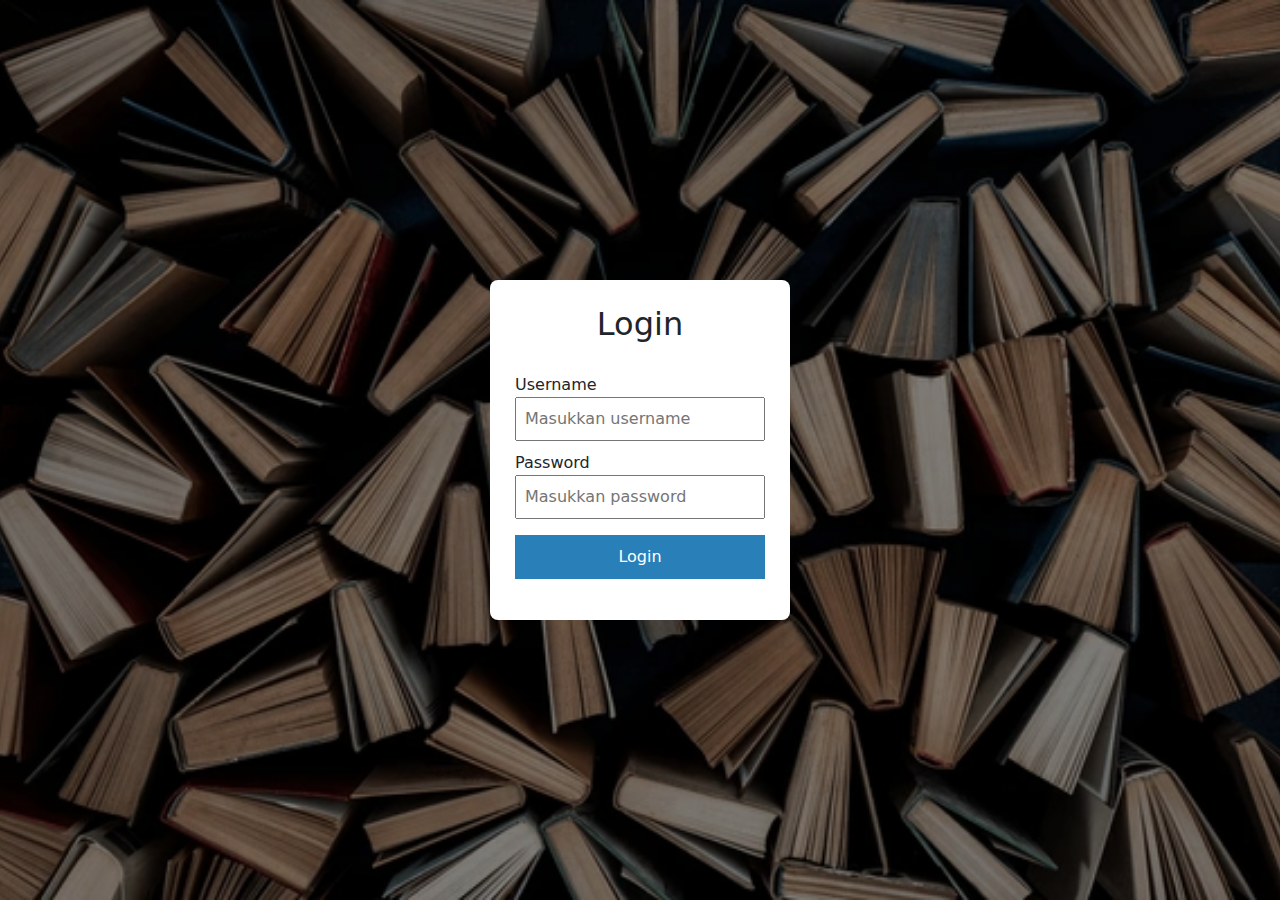
<file: index.html>
<!DOCTYPE html>
<html lang="id">
    <head>
        <meta charset="UTF-8">
        <meta name="viewport" content="with=device-width, initial-scale=1.0">
        <title>Login</title>
        <link rel="stylesheet" href="index.css">
        <link rel="stylesheet" href="https://cdn.jsdelivr.net/npm/bootstrap@5.3.8/dist/css/bootstrap.min.css">
    </head>
    <body>
        <div class="login-container">
            <h2>Login</h2>
            <form id="loginForm">
                <label>Username</label>
                <input type="text" id="username" placeholder="Masukkan username" required>

                <label>Password</label>
                <input class="mb-3" type="password" id="password" placeholder="Masukkan password" required>

                <button type="submit" href="beranda.html">Login</button>
                <p id="message"></p>
            </form>
        </div>

        <script src="index.js"></script>
        <script src="https://cdn.jsdelivr.net/npm/bootstrap@5.3.8/dist/js/bootstrap.bundle.min.js"></script>
    </body>
</html>
</file>
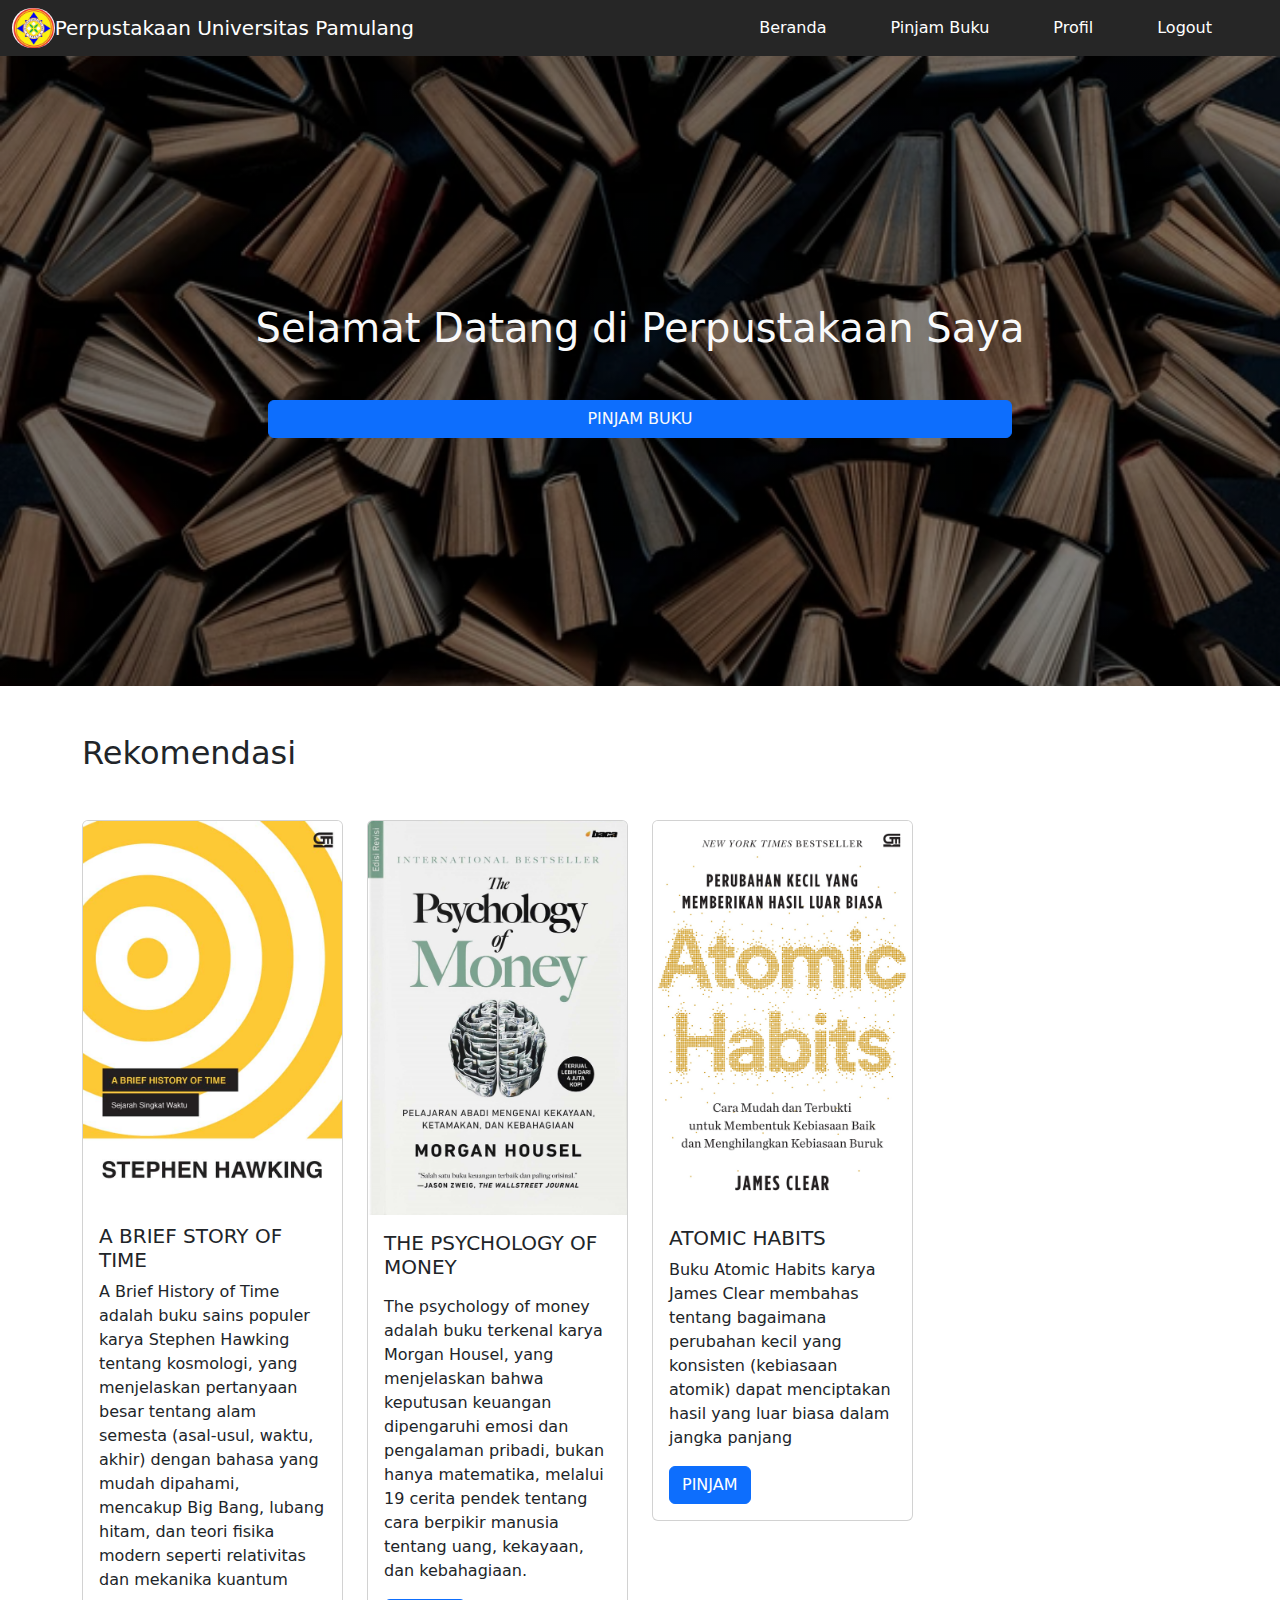
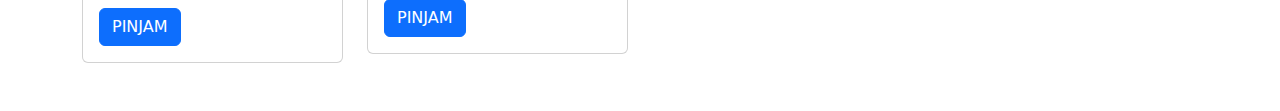
<file: beranda.html>
<!DOCTYPE html>
<html lang="en">
<head>
    <meta charset="UTF-8">
    <meta name="viewport" content="width=device-width, initial-scale=1.0">
    <title>Document</title>
    <link rel="stylesheet" href="https://cdn.jsdelivr.net/npm/bootstrap@5.3.8/dist/css/bootstrap.min.css">
    <link rel="stylesheet" href="style.css">
</head>
<body>


    <!--navbar-->
    <nav class="navbar navbar-expand-lg bg-body-dark main-bg-color">
        <div class="container-fluid">
        
            <button class="navbar-toggler" type="button" data-bs-toggle="collapse" data-bs-target="#navbarNav" aria-controls="navbarNav" aria-expanded="false" aria-label="Toggle navigation">
            <span class="navbar-toggler-icon"></span>
            </button>
            <div class="collapse navbar-collapse" id="navbarNav">
                <img src="Picture1.png" class="img">
                <a class="navbar-brand me-auto main-color" href="#">Perpustakaan Universitas Pamulang</a>
                <ul class="navbar-nav">
                    <li class="nav-item me-5">
                        <a class="nav-link active main-color" aria-current="page" href="beranda.html">Beranda</a>
                    </li>
                    <li class="nav-item me-5">
                        <a class="nav-link main-color" href="transaksi.html">Pinjam Buku</a>
                    </li>
                    <li class="nav-item me-5">
                        <a class="nav-link main-color" href="profil.html">Profil</a>
                    </li>
                    <li class="nav-item me-5">
                        <a class="nav-link main-color" href="index.html">Logout</a>
                    </li>
                </ul>
            </div>
        </div>
    </nav>

    <!--banner-->
    <div class="container-fluid banner d-flex align-items-center  text-center">
        <div class="container">
            <h1 class="text-light mb-5">Selamat Datang di Perpustakaan Saya</h1>

            <div class="d-grid gap-2 col-8 offset-2">
                <a href="transaksi.html" class="text-light btn btn-primary px-4">PINJAM BUKU</a>
            </div>
        </div>
    </div>

    <!--Rekomendasi-->
    <div class="container-fluid py-5">
        <div class="container">
            <h2 >Rekomendasi</h2>
           
            <div class="row mt-5">

                <!--BUKU 1-->
                <div class="col-md-3 hovered-card">
                    <div class="card">
                        <img src="a-brief-history-of-time_sejarah-singkat-waktu.jpg" class="card-img-top" alt="...">
                        <div class="card-body">
                            <h5 class="card-title">A BRIEF STORY OF TIME</h5>
                            <p class="card-text">A Brief History of Time adalah buku sains populer karya Stephen Hawking tentang kosmologi, 
                                yang menjelaskan pertanyaan besar tentang alam semesta (asal-usul, waktu, akhir) dengan bahasa yang mudah dipahami,
                                 mencakup Big Bang, lubang hitam, dan teori fisika modern seperti relativitas dan mekanika kuantum</p>
                            <a href="transaksi.html" class="btn btn-primary">PINJAM</a>
                        </div>
                    </div>
                </div>

                <!--BUKU 2-->
                <div class="col-md-3 hovered-card">
                    <div class="card">
                        <img src="the-psyhology-of-money.jpg" class="card-img-top" alt="...">
                        <div class="card-body">
                            <h5 class="card-title">THE PSYCHOLOGY OF MONEY</h5>
                            <p class="card-text"><Table></Table>The psychology of money adalah buku terkenal karya Morgan Housel, yang menjelaskan bahwa keputusan 
                                keuangan dipengaruhi emosi dan pengalaman pribadi, bukan hanya matematika, melalui 19 cerita pendek tentang 
                                cara berpikir manusia tentang uang, kekayaan, dan kebahagiaan.</p>
                            <a href="transaksi.html" class="btn btn-primary">PINJAM</a>
                        </div>
                    </div>
                </div>
                <!--BUKU 3-->       
                <div class="col-md-3 hovered-card">
                    <div class="card">
                        <img src="Atomic_Habit.jpg" class="card-img-top" alt="...">
                        <div class="card-body">
                            <h5 class="card-title">ATOMIC HABITS</h5>
                            <p class="card-text">Buku Atomic Habits karya James Clear membahas tentang bagaimana perubahan kecil yang konsisten (kebiasaan atomik) 
                                dapat menciptakan hasil yang luar biasa dalam jangka panjang</p>
                            <a href="transaksi.html" class="btn btn-primary">PINJAM</a>
                        </div>
                    </div>
                </div>
            </div>
        </div>
    </div>

    

    <script src="https://cdn.jsdelivr.net/npm/bootstrap@5.3.8/dist/js/bootstrap.bundle.min.js"></script>
</body>
</html>
</file>
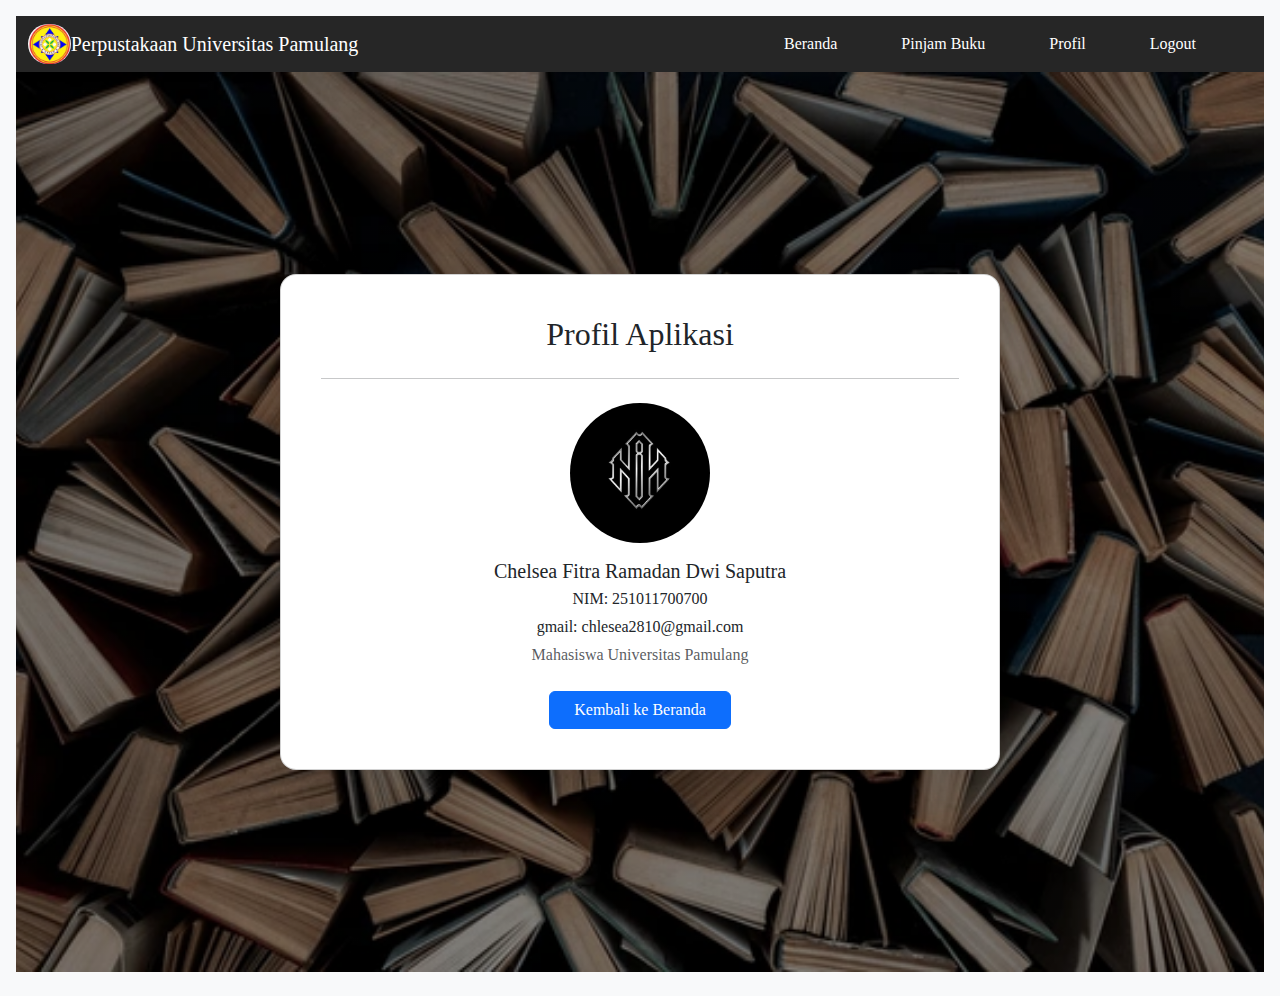
<file: profil.html>
<html lang="id" data-bs-theme="light">
    <head>
        <meta charset="UTF-8">
        <meta name="viewport" content="width=device-width, initial-scale=1">
        <title>Profil Aplikasi</title>

        <link rel="stylesheet" href="https://cdn.jsdelivr.net/npm/bootstrap@5.3.8/dist/css/bootstrap.min.css">
        <link rel="stylesheet" href="profil.css">

    </head>

    <body class="p-3 mb-2 bg-body-tertiary">

        <!--navbar-->
        <nav class="navbar navbar-expand-lg bg-body-dark main-bg-color">
            <div class="container-fluid">
            
                <button class="navbar-toggler" type="button" data-bs-toggle="collapse" data-bs-target="#navbarNav" aria-controls="navbarNav" aria-expanded="false" aria-label="Toggle navigation">
                <span class="navbar-toggler-icon"></span>
                </button>
                <div class="collapse navbar-collapse" id="navbarNav">
                    <img src="Picture1.png" class="img">
                    <a class="navbar-brand me-auto main-color" href="#">Perpustakaan Universitas Pamulang</a>
                </li>
                    <ul class="navbar-nav">
                        <li class="nav-item me-5">
                            <a class="nav-link active main-color" aria-current="page" href="beranda.html">Beranda</a>
                        </li>
                        <li class="nav-item me-5">
                            <a class="nav-link main-color" href="transaksi.html">Pinjam Buku</a>
                        <li class="nav-item me-5">
                            <a class="nav-link main-color" href="profil.html">Profil</a>
                        </li>
                        <li class="nav-item me-5">
                            <a class="nav-link main-color" href="index.html">Logout</a>
                        </li>
                    </ul>
                </div>
            </div>
        </nav>

        <!--banner-->
        <div class="container-fluid banner d-flex align-items-center  text-center">
            <div class="container">
                <div class="container py-4 py-md-5">
            <div class="row justify-content-center">
                <div class="col-12 col-md-10 col-lg-8">

                    <div class="card shadow-lg rounded-4">
                        <div class="card-body text-center">

                        <h2 class="mb-4">Profil Aplikasi</h2>

                        <hr class="my-4">

                        <img src="TNF LOGO.jpeg" alt="Foto Profil" class="profile-img mb-3">

                        <h5 class="mb-1">Chelsea Fitra Ramadan Dwi Saputra</h5>
                        <p class="mb-1">NIM: 251011700700</p>
                        <p class="mb-1">gmail: chlesea2810@gmail.com</p>
                        <p class="text-muted">Mahasiswa Universitas Pamulang</p>

                        <div class="d-grid d-md-block mt-4">
                            <a href="beranda.html" class="btn btn-primary px-4"> Kembali ke Beranda</a>
                        </div>

                        </div>
                    </div>

                </div>
            </div>
        </div>
            </div>
        </div>

    

        <script src="https://cdn.jsdelivr.net/npm/bootstrap@5.3.8/dist/js/bootstrap.bundle.min.js"></script>
    </body>
</html>
</file>
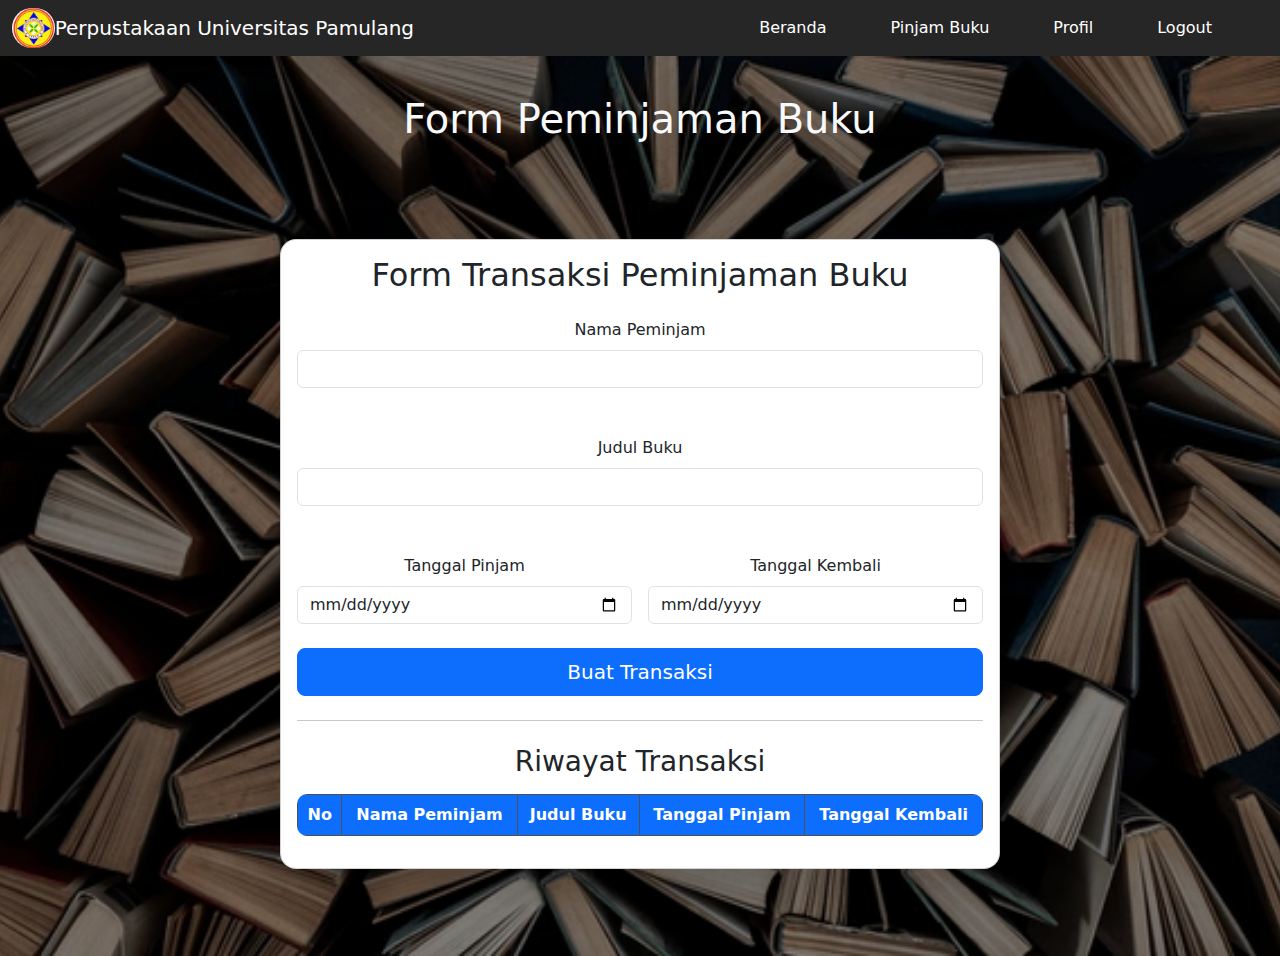
<file: transaksi.html>
<!DOCTYPE html>
<html lang="en">
<head>
    <meta charset="UTF-8">
    <meta name="viewport" content="width=device-width, initial-scale=1.0">
    <title>Document</title>
    <link rel="stylesheet" href="https://cdn.jsdelivr.net/npm/bootstrap@5.3.8/dist/css/bootstrap.min.css">
    <link rel="stylesheet" href="style.css">
</head>
<body>
    
    <!--navbar-->
    <nav class="navbar navbar-expand-lg bg-body-dark main-bg-color">
        <div class="container-fluid">
        
            <button class="navbar-toggler" type="button" data-bs-toggle="collapse" data-bs-target="#navbarNav" aria-controls="navbarNav" aria-expanded="false" aria-label="Toggle navigation">
            <span class="navbar-toggler-icon"></span>
            </button>
            <div class="collapse navbar-collapse" id="navbarNav">
                <img src="Picture1.png" class="img">
                <a class="navbar-brand me-auto main-color" href="#">Perpustakaan Universitas Pamulang</a>
                <ul class="navbar-nav">
                    <li class="nav-item me-5">
                        <a class="nav-link active main-color" aria-current="page" href="beranda.html">Beranda</a>
                    </li>
                    <li class="nav-item me-5">
                        <a class="nav-link main-color" href="transaksi.html">Pinjam Buku</a>
                    </li>
                    <li class="nav-item me-5">
                        <a class="nav-link main-color" href="profil.html">Profil</a>
                    </li>
                    <li class="nav-item me-5">
                        <a class="nav-link main-color" href="index.html">Logout</a>
                    </li>
                </ul>
            </div>
        </div>
    </nav>

    <!--banner-->
    <div class="container-fluid banner-satu d-flex align-items-center  text-center">
        <div class="container">
            <h1 class="text-light mb-5 text-center">Form Peminjaman Buku</h1>

            <!-- FORM -->
            <main class="flex-grow-1">
                <div class="container py-4 py-md-5 ">
                <div class="row justify-content-center">
                    <div class="col-12 col-lg-8">
                    <div class="card shadow-lg rounded-4">
                        <div class="card-body">
                        <h2 class="mb-4 text-center">Form Transaksi Peminjaman Buku</h2>

                        <form id="formTransaksi">
                            <div class="mb-5">
                                <label class="form-label">Nama Peminjam</label>
                                <input type="text" id="nama" class="form-control" required="">
                            </div>
                            <div class="mb-5">
                                <label class="form-label">Judul Buku</label>
                                <input type="text" id="buku" class="form-control" required="">
                            </div>
                            <div class="row g-3">
                            <div class="col-md-6">
                                <label class="form-label">Tanggal Pinjam</label>
                                <input type="date" id="tglPinjam" class="form-control" required="">
                            </div>
                            <div class="col-md-6">
                                <label class="form-label">Tanggal Kembali</label>
                                <input type="date" id="tglKembali" class="form-control" required="">
                            </div>
                            </div>
                            <div class="d-grid mt-4">
                            <button type="submit" class="btn btn-primary btn-lg">Buat Transaksi</button>
                            </div>
                        </form>
                        <hr class="my-4">

                        <h3 class="mt-4 mb-3 text-center">Riwayat Transaksi</h3>
                        <div class="table-responsive">
                            <table class="table table-bordered table-striped" id="tabelTransaksi">
                                <thead class="table-dark">
                                    <tr>
                                        <th>No</th>
                                        <th>Nama Peminjam</th>
                                        <th>Judul Buku</th>
                                        <th>Tanggal Pinjam</th>
                                        <th>Tanggal Kembali</th>
                                    </tr>
                                </thead>
                                <tbody>
                                    <!-- Data akan ditambahkan oleh JavaScript -->
                                </tbody>
                            </table>
                        </div>

                        
                        </div>
                    </div>
                    </div>
                </div>
                </div>
            </main>

        </div>
    </div>


    <script src="https://cdn.jsdelivr.net/npm/bootstrap@5.3.8/dist/js/bootstrap.bundle.min.js"></script>
    <script src="transaksi.js"></script>
</body>
</html>
</file>
<file: index.css>
body {
    font-family: Arial, sans-serif;
    background: linear-gradient(rgba(0,0,0,0.4), rgba(0,0,0,0.4)), url(book-background-lots-vintage-books-600nw-2592394275.webp);
    height: 100vh;
    display: flex;
    justify-content: center;
    align-items: center;
    background-position: center;
    background-size: cover;
}

.login-container {
    background: white;
    padding: 25px;
    width: 300px;
    border-radius: 8px;
    box-shadow: 0 4px 8px rgba(0,0,0,0.2), url(book-background-lots-vintage-books-600nw-2592394275.webp);

}

.login-container h2 {
    text-align: center;
    margin-bottom: 20px;
}

label {
    display: block;
    margin-top: 10px;
}

input {
    width: 100%;
    padding: 8px;
    margin-top: 5px;
    box-sizing: border-box;
}

button {
    width: 100%;
    margin-top: 20px;
    padding: 10px;
    background: #2980b9;
    border: none;
    color: white;
    font-size: 16px;
    cursor: pointer;
}

button:hover {
    background: #1f6391;
}

#message {
    text-align: center;
    margin-top: 15px;
    font-weight: bold;
}
</file>
<file: style.css>
.main-bg-color {
    background-color: rgb(38, 38, 38) !important;
    
}

.main-color {
    color: white !important;
}

.banner {
    height: 70vh;
    background: linear-gradient(rgba(0,0,0,0.4), rgba(0,0,0,0.4)), url(book-background-lots-vintage-books-600nw-2592394275.webp);
    background-size: cover;
    background-position: center;
}


.banner-satu {
    height: 100vh;
    background: linear-gradient(rgba(0,0,0,0.4), rgba(0,0,0,0.4)), url(book-background-lots-vintage-books-600nw-2592394275.webp);
    background-size: cover;
    background-position: center;

}

.img {
    height: 40px;
    border-radius: 50px;
}

.hovered-card{
    transition: .3s;
}

.hovered-card:hover{
    transform: scale(1.1);
}

#tabelTransaksi th,
#tabelTransaksi td {
    text-align: center;
    vertical-align: middle;
}

#tabelTransaksi {
    border-radius: 10px;
    overflow: hidden;
}

.table-dark th {
    background-color: #0d6efd;
}
</file>
<file: profil.css>
body {
  font-family: "Playfair Display", serif;
}

/* Judul responsif */
h2 {
  font-size: clamp(1.4rem, 2.5vw, 2rem);
}

/* Foto profil adaptif */
.profile-img {
  width: 140px;
  height: 140px;
  border-radius: 50%;
  object-fit: cover;
}

/* Card padding adaptif */
.card-body {
  padding: 2.5rem;
}

/* Mobile optimization */
@media (max-width: 576px) {
  .profile-img {
    width: 110px;
    height: 110px;
  }

  .card-body {
    padding: 1.5rem;
  }

  p {
    font-size: 0.95rem;
  }
}

.main-bg-color {
    background-color: rgb(38, 38, 38) !important;
    
}

.main-color {
    color: white !important;
}

.banner {
    height: 100vh;
    background: linear-gradient(rgba(0,0,0,0.4), rgba(0,0,0,0.4)), url(book-background-lots-vintage-books-600nw-2592394275.webp);
    background-size: cover;
    background-position: center;
}



.img {
    height: 40px;
    border-radius: 50px;
}

.hovered-card{
    transition: .3s;
}

.hovered-card:hover{
    transform: scale(1.1);
}
</file>
